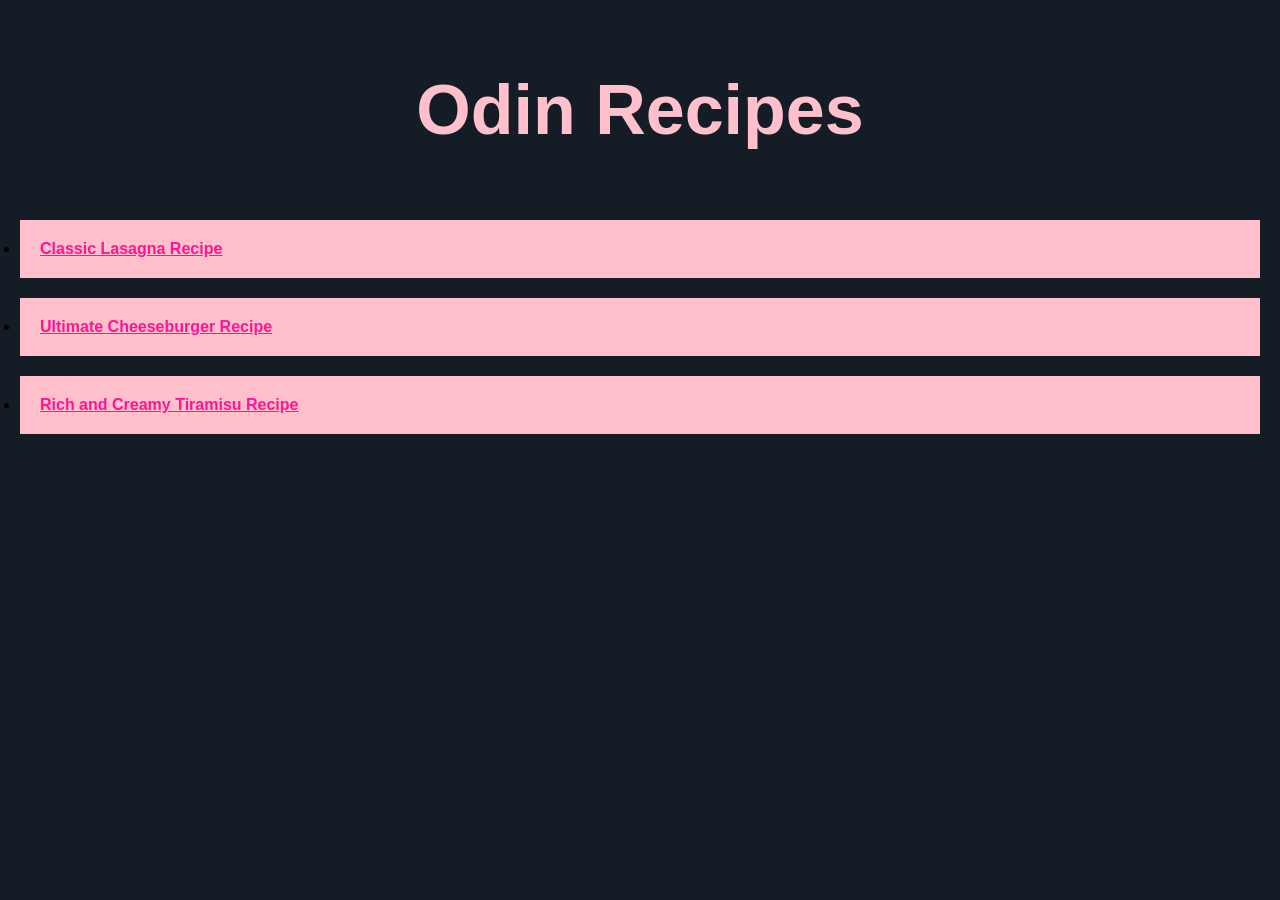
<file: index.html>
<!DOCTYPE html>
<html lang="en">
<head>
  <meta charset="UTF-8">
  <meta name="viewport" content="width=device-width, initial-scale=1.0">
  <title>Odin-recipes</title>
  <link rel="stylesheet" href="styles.css">
</head>
<body>
  <h1>Odin Recipes</h1>

  <ul>
    <li><a href="recipes/lasagna.html" rel="noreferrer">Classic Lasagna Recipe</a></li>
    <li><a href="recipes/cheeseburger.html">Ultimate Cheeseburger Recipe</a></li>
    <li><a href="recipes/tiramisu.html">Rich and Creamy Tiramisu Recipe</a></li>
  </ul>
</body>
</html>
</file>
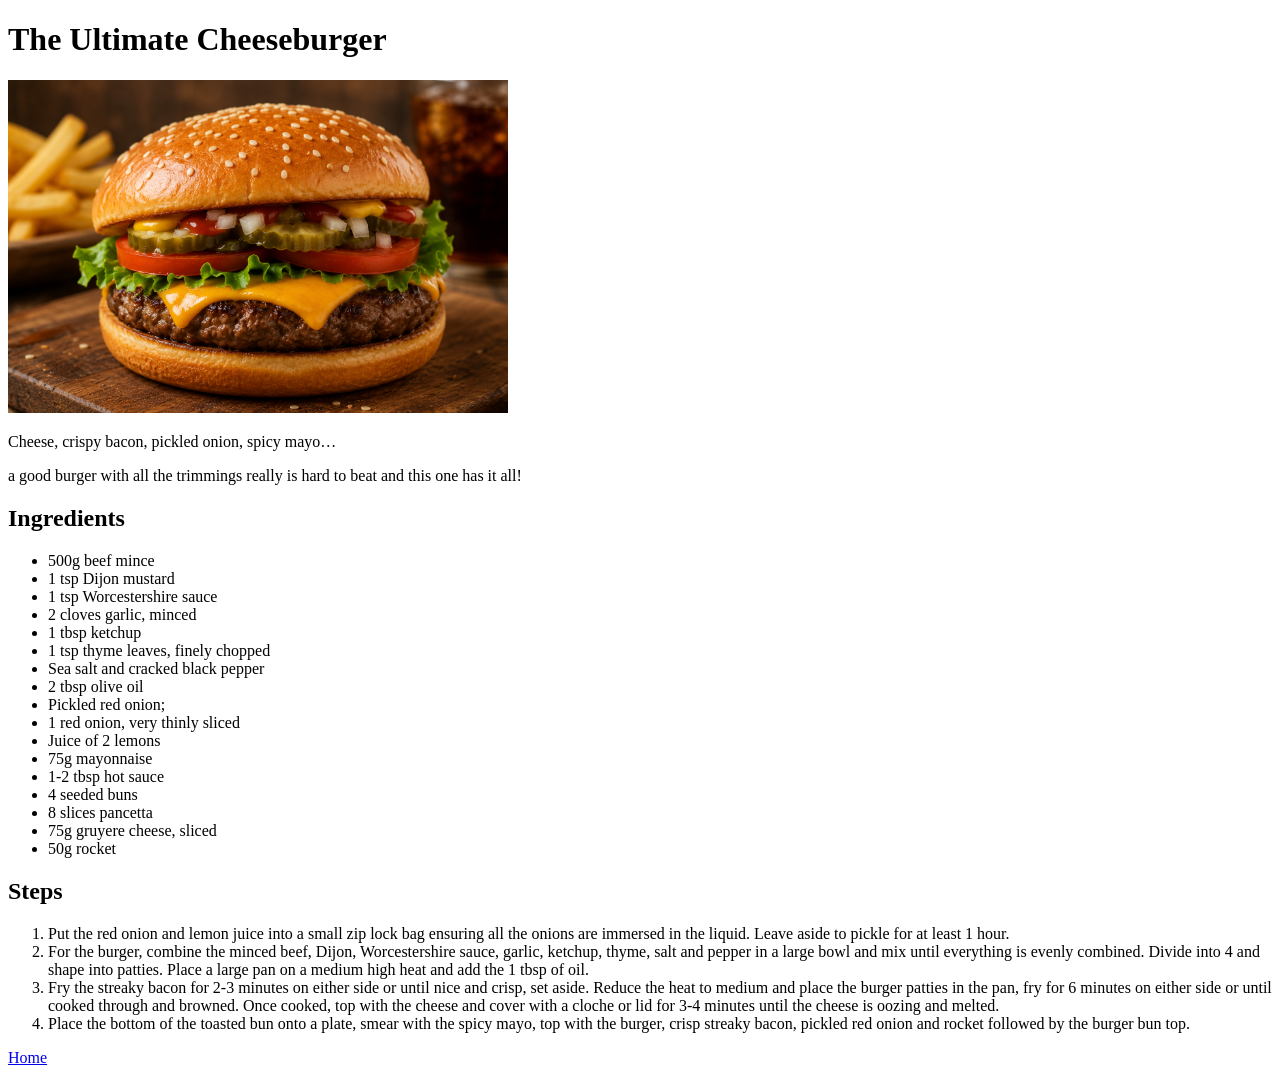
<file: recipes/cheeseburger.html>
<!DOCTYPE html>
<html lang="en">
<head>
  <meta charset="UTF-8">
  <meta name="viewport" content="width=device-width, initial-scale=1.0">
  <title>Ultimate Cheeseburger Recipe</title>
</head>
<body>
  <h1>The Ultimate Cheeseburger</h1>

  <img src="../img/cheeseburger.png" alt="Ultimate cheeseburger" width="500">
  
  <p>Cheese, crispy bacon, pickled onion, spicy mayo… </p>
  <p>a good burger with all the trimmings really is hard to beat and this one has it all!</p>

  <h2>Ingredients</h2>
  <ul>
    <li>500g beef mince</li>
    <li>1 tsp Dijon mustard</li>
    <li>1 tsp Worcestershire sauce</li>
    <li>2 cloves garlic, minced</li>
    <li>1 tbsp ketchup</li>
    <li>1 tsp thyme leaves, finely chopped</li>
    <li>Sea salt and cracked black pepper</li>
    <li>2 tbsp olive oil</li>
    <li>Pickled red onion;</li>
    <li>1 red onion, very thinly sliced</li>
    <li>Juice of 2 lemons</li>
    <li>75g mayonnaise</li>
    <li>1-2 tbsp hot sauce</li>
    <li>4 seeded buns</li>
    <li>8 slices pancetta</li>
    <li>75g gruyere cheese, sliced</li>
    <li>50g rocket</li>
  </ul>

  <h2>Steps</h2>
  <ol>
    <li>Put the red onion and lemon juice into a small zip lock bag ensuring all the onions are immersed in the liquid. Leave aside to pickle for at least 1 hour.</li>
    <li>For the burger, combine the minced beef, Dijon, Worcestershire sauce, garlic, ketchup, thyme, salt and pepper in a large bowl and mix until everything is evenly combined. Divide into 4 and shape into patties. Place a large pan on a medium high heat and add the 1 tbsp of oil.</li>
    <li>Fry the streaky bacon for 2-3 minutes on either side or until nice and crisp, set aside. Reduce the heat to medium and place the burger patties in the pan, fry for 6 minutes on either side or until cooked through and browned. Once cooked, top with the cheese and cover with a cloche or lid for 3-4 minutes until the cheese is oozing and melted.</li>
    <li>Place the bottom of the toasted bun onto a plate, smear with the spicy mayo, top with the burger, crisp streaky bacon, pickled red onion and rocket followed by the burger bun top.</li>
  </ol>

  <a href="../index.html" rel="noreferrer">Home</a>

</body>
</html>
</file>
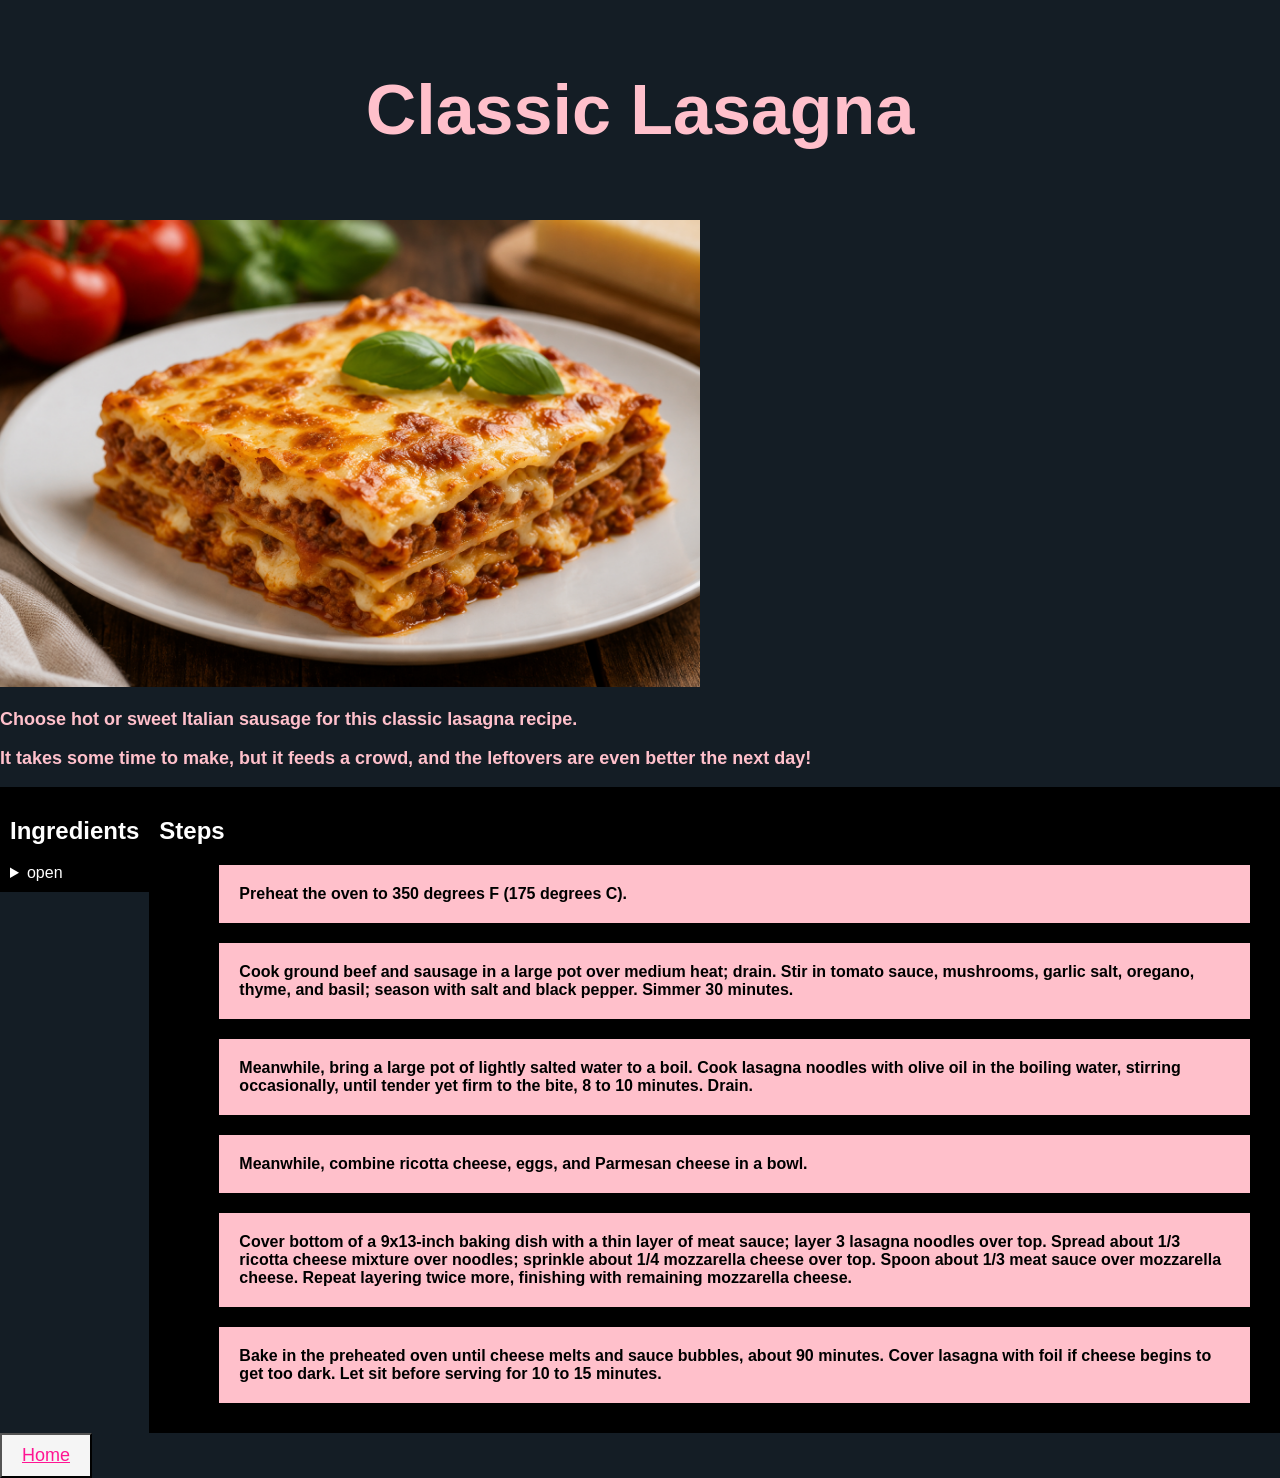
<file: recipes/lasagna.html>
<!DOCTYPE html>
<html lang="en">
<head>
  <meta charset="UTF-8">
  <meta name="viewport" content="width=device-width, initial-scale=1.0">
  <title>Classis Lasagna Recipe</title>
  <link rel="stylesheet" href="../styles.css">
</head>
<body>
  <h1>Classic Lasagna</h1>
  
  <img src="../img/lasagna.png" alt="Classic lasagna" width="500">

  <p>Choose hot or sweet Italian sausage for this classic lasagna recipe.</p>
  <p>It takes some time to make, but it feeds a crowd, and the leftovers are even better the next day!</p>

  <div id="recipe">
    <div class="ingredients">
      <h2>Ingredients</h2>
      <details>
        <summary>open</summary>
        <ul>
          <li>9 lasagna noodles</li>
          <li>1 tablespoon olive oil</li>
          <li>1 pound ground beef</li>
          <li>1 pound bulk Italian sausage</li>
          <li>4 (15 ounce) cans tomato sauce</li>
          <li>1 (16 ounce) can sliced mushrooms, drained</li>
          <li>1 teaspoon garlic salt</li>
          <li>1 teaspoon dried oregano</li>
          <li>½ teaspoon dried thyme</li>
          <li>¼ teaspoon dried basil</li>
          <li>salt and ground black pepper to taste</li>
          <li>1 (15 ounce) container ricotta cheese</li>
          <li>3 large eggs, beaten</li>
          <li>⅓ cup grated Parmesan cheese</li>
          <li>1 pound shredded mozzarella cheese</li>
        </ul>
      </details> 
    </div>
    <div class="steps">
      <h2>Steps</h2>
      <ol>
        <li>Preheat the oven to 350 degrees F (175 degrees C).</li>
        <li>Cook ground beef and sausage in a large pot over medium heat; drain. Stir in tomato sauce, mushrooms, garlic salt, oregano, thyme, and basil; season with salt and black pepper. Simmer 30 minutes.</li>
        <li>Meanwhile, bring a large pot of lightly salted water to a boil. Cook lasagna noodles with olive oil in the boiling water, stirring occasionally, until tender yet firm to the bite, 8 to 10 minutes. Drain.</li>
        <li>Meanwhile, combine ricotta cheese, eggs, and Parmesan cheese in a bowl.</li>
        <li>Cover bottom of a 9x13-inch baking dish with a thin layer of meat sauce; layer 3 lasagna noodles over top. Spread about 1/3 ricotta cheese mixture over noodles; sprinkle about 1/4 mozzarella cheese over top. Spoon about 1/3 meat sauce over mozzarella cheese. Repeat layering twice more, finishing with remaining mozzarella cheese.</li>
        <li>Bake in the preheated oven until cheese melts and sauce bubbles, about 90 minutes. Cover lasagna with foil if cheese begins to get too dark. Let sit before serving for 10 to 15 minutes.</li>
      </ol>
    </div>
  </div>
  <button>
    <a href="../index.html" rel="noreferrer">Home</a>
  </button>
</body>
</html>
</file>
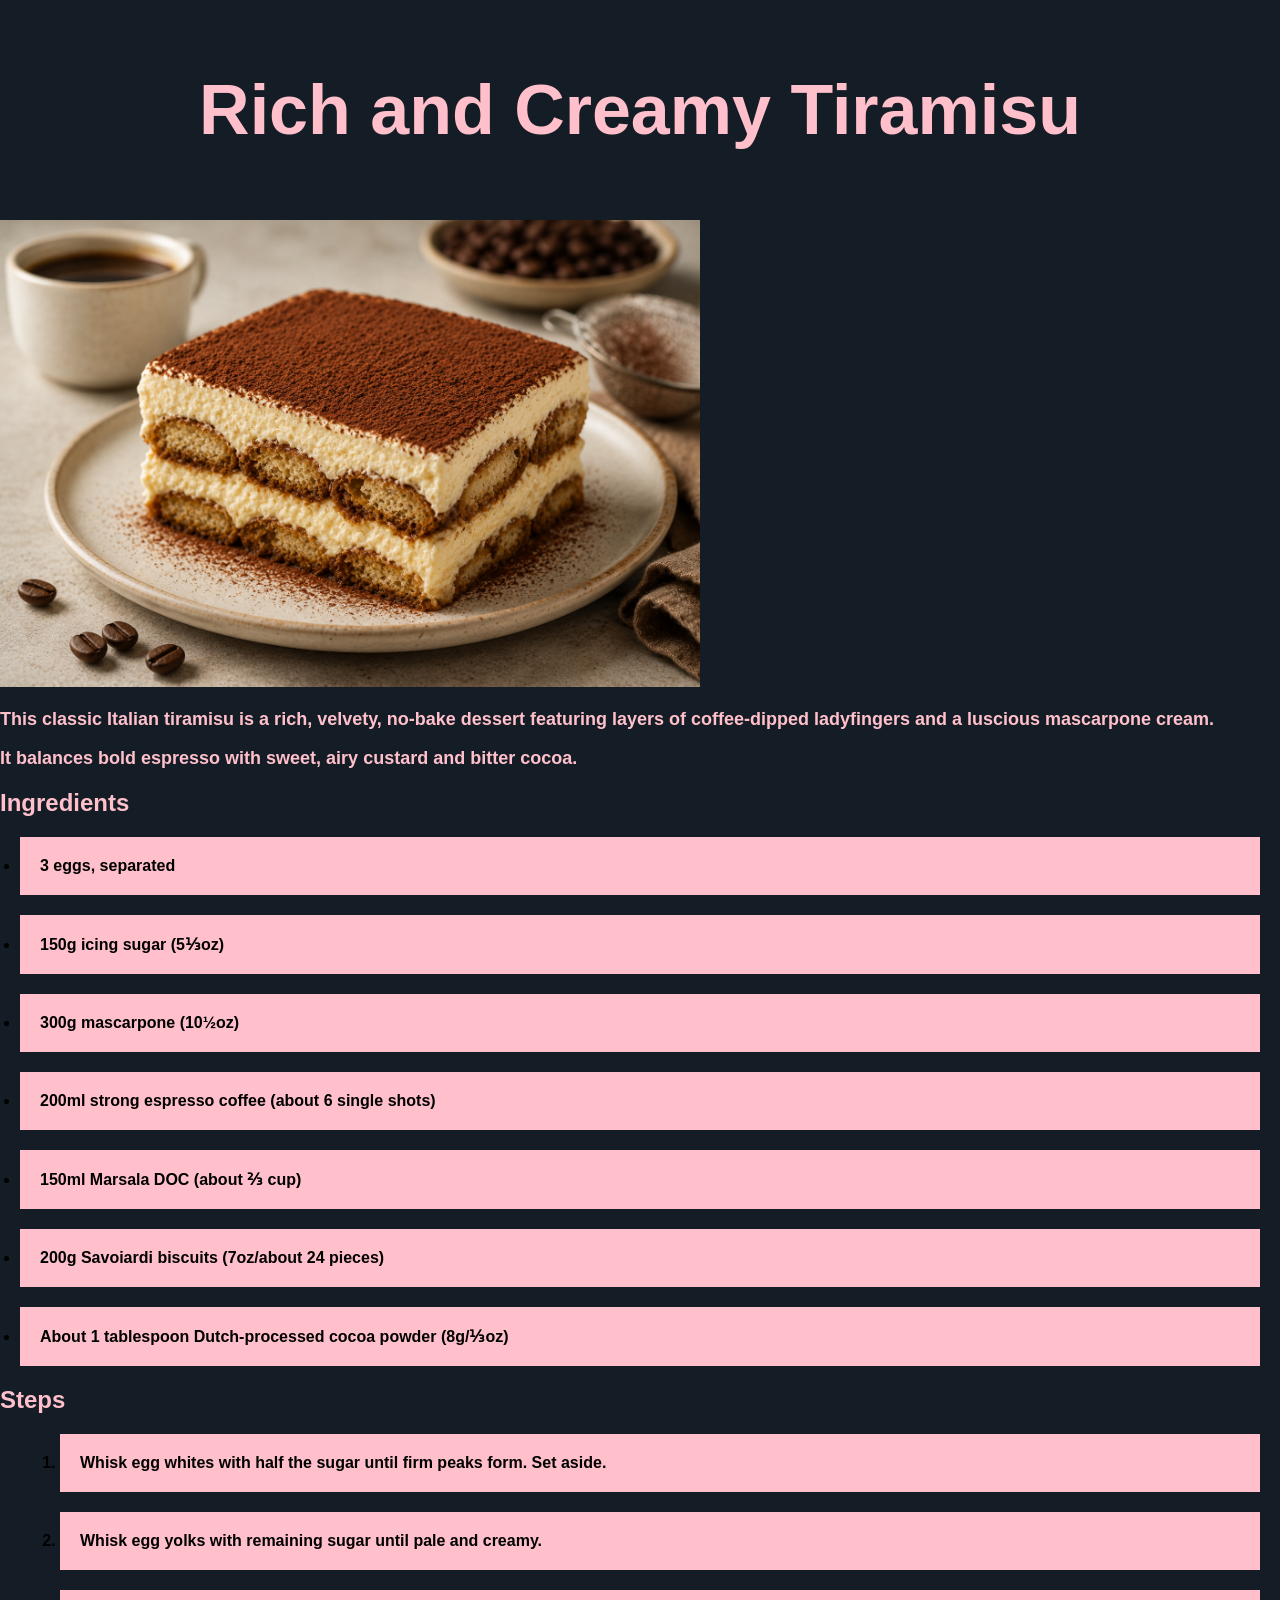
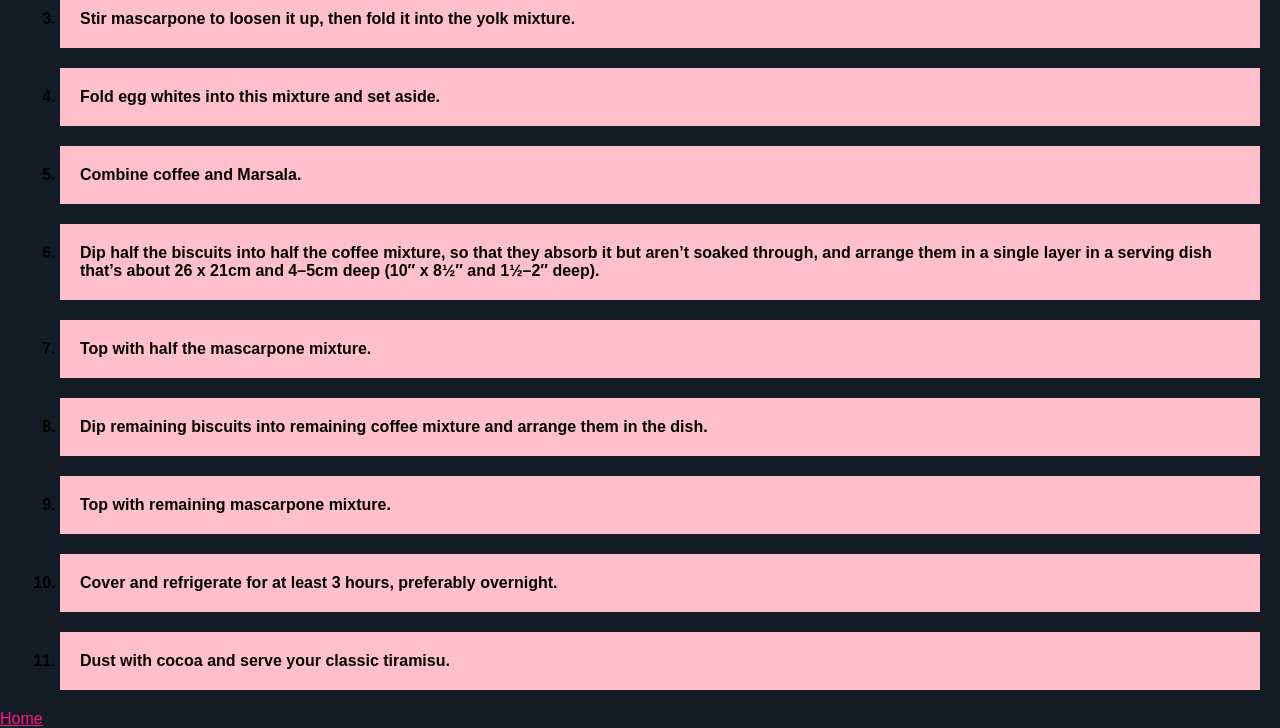
<file: recipes/tiramisu.html>
<!DOCTYPE html>
<html lang="en">
<head>
  <meta charset="UTF-8">
  <meta name="viewport" content="width=device-width, initial-scale=1.0">
  <title>Rich and Creamy Tiramisu Recipe</title>
  <link rel="stylesheet" href="../styles.css">
</head>
<body>
  <h1>Rich and Creamy Tiramisu</h1>

  <img src="../img/tiramisu.png" alt="Rich and Creamy Tiramisu" width="500">

  <p>This classic Italian tiramisu is a rich, velvety, no-bake dessert featuring layers of coffee-dipped ladyfingers and a luscious mascarpone cream.</p>
  <p>It balances bold espresso with sweet, airy custard and bitter cocoa.</p>

  <h2>Ingredients</h2>
  <ul>
    <li>3 eggs, separated</li>
    <li>150g icing sugar (5⅓oz)</li>
    <li>300g mascarpone (10½oz)</li>
    <li>200ml strong espresso coffee (about 6 single shots)</li>
    <li>150ml Marsala DOC (about ⅔ cup)</li>
    <li>200g Savoiardi biscuits (7oz/about 24 pieces)</li>
    <li>About 1 tablespoon Dutch-processed cocoa powder (8g/⅓oz)</li>
  </ul>

  <h2>Steps</h2>
  <ol>
    <li>Whisk egg whites with half the sugar until firm peaks form. Set aside.</li>
    <li>Whisk egg yolks with remaining sugar until pale and creamy.</li>
    <li>Stir mascarpone to loosen it up, then fold it into the yolk mixture.</li>
    <li>Fold egg whites into this mixture and set aside.</li>
    <li>Combine coffee and Marsala.</li>
    <li>Dip half the biscuits into half the coffee mixture, so that they absorb it but aren’t soaked through, and arrange them in a single layer in a serving dish that’s about 26 x 21cm and 4–5cm deep (10″ x 8½″ and 1½–2″ deep).</li>
    <li>Top with half the mascarpone mixture.</li>
    <li>Dip remaining biscuits into remaining coffee mixture and arrange them in the dish.</li>
    <li>Top with remaining mascarpone mixture.</li>
    <li>Cover and refrigerate for at least 3 hours, preferably overnight.</li>
    <li>Dust with cocoa and serve your classic tiramisu.</li>
  </ol>

  <a href="../index.html" rel="noreferrer">Home</a>

</body>
</html>
</file>
<file: styles.css>
html {
  box-sizing: border-box;
  background-color: rgb(20, 29, 37);
  font-family: Impact, Haettenschweiler, 'Arial Narrow Bold', sans-serif;
  color: pink;
  font-size: 16px;
  font-weight: 400;
}

*, *::before, *::after {
  box-sizing: inherit;
}

body {
 margin: 0;
 padding: 0;
}

h1 {
  display: flex;
  justify-content: center;
  align-items: center;
  margin: 50px auto;
  padding: 20px;

  font-size: 70px;
}

img {
  width: 100%;
  max-width: 700px;
  align-self: center;
}
p {
  font-size: 18px;
  font-weight: 600;
}
ul {
  padding: 0;
  color: pink;
}

li {
  color: black;
  height: auto;
  width: auto;
  background-color: pink;

  padding: 20px;
  margin: 20px;

  font-weight: 600;
}

a:link {
  color: deeppink;
}

a:visited {
  color: black;
}

a:hover {
color: deeppink;
}

a:active {
  color: pink;
}

div.ingredients,  
div.steps {
  padding: 10px 10px;
  color: white;
  background-color: black;
  font-size: 16px;
  font-weight: 100;
  
}

div li {
  width: auto;
}

button {
  background-color: whitesmoke;
  color: deeppink;
  padding: 10px 20px;
  margin: auto;
  font-size: 18px;
}

#recipe {
  display: flex;
  justify-content: space-around;
  align-items: baseline;
}
</file>
